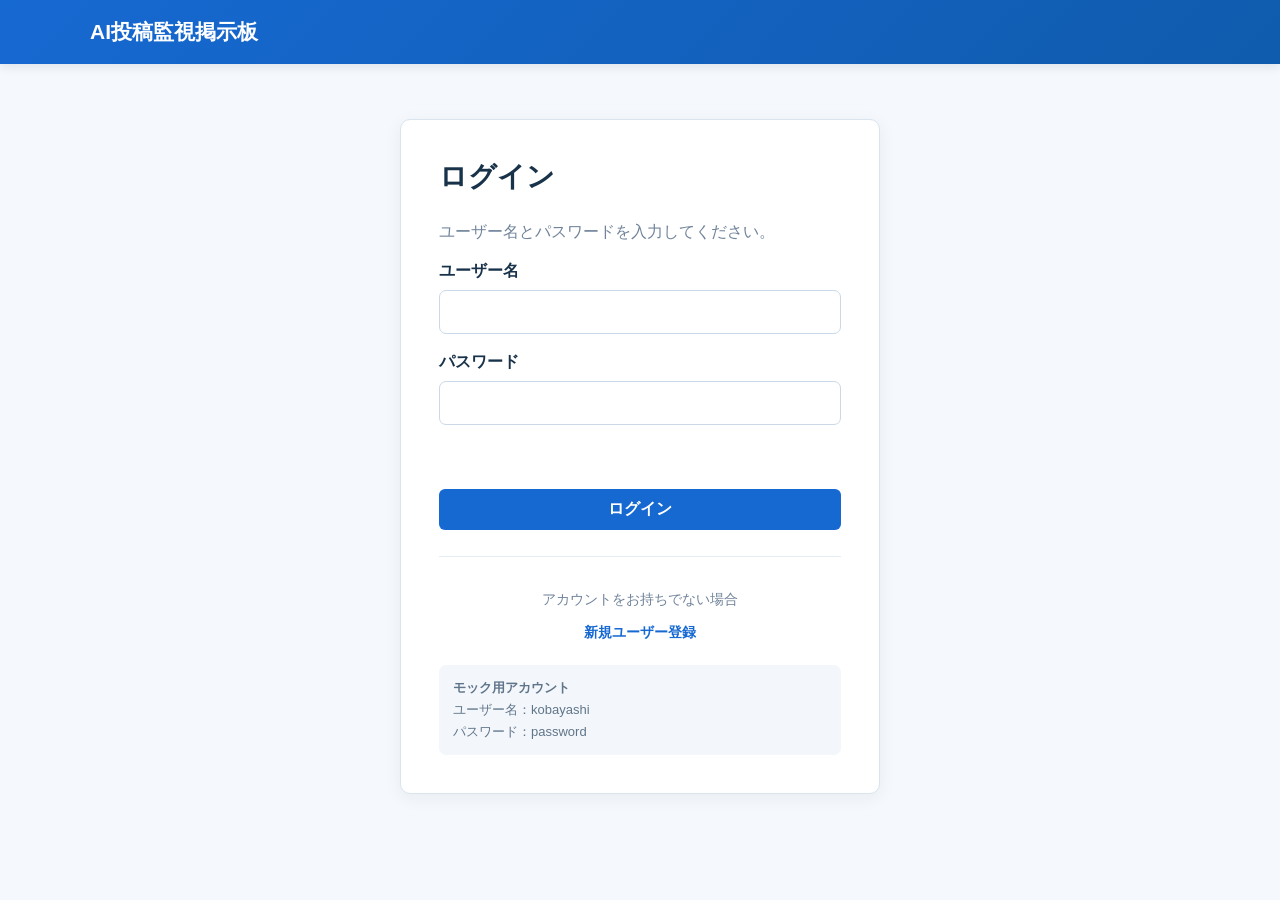
<file: templates/index.html>
<!doctype html>
<html lang="ja">
<head>
<meta charset="UTF-8">
<meta name="viewport" content="width=device-width,initial-scale=1">
<title>AI投稿監視掲示板</title>
<link rel="stylesheet" href="../static/css/style.css">
</head>
<body>
<header class="site-header">
  <div class="header-inner">
    <a class="logo" href="#" data-screen="list">AI投稿監視掲示板</a>
    <div class="header-right">
      <span id="current-user"></span>
      <button id="logout-btn" class="logout-btn">ログアウト</button>
    </div>
  </div>
</header>

<main class="container">
<section id="screen-login" class="screen active">
  <div class="login-card">
    <h1>ログイン</h1>
    <p class="description">ユーザー名とパスワードを入力してください。</p>
    <form id="login-form">
      <label for="login-username">ユーザー名</label>
      <input id="login-username" type="text" autocomplete="username" required>
      <label for="login-password">パスワード</label>
      <input id="login-password" type="password" autocomplete="current-password" required>
      <p id="login-error" class="error"></p>
      <button class="btn primary full" type="submit">ログイン</button>
    </form>
    <div class="login-help">
      <p>アカウントをお持ちでない場合</p>
      <button class="link-btn" data-screen="register">新規ユーザー登録</button>
    </div>
    <div class="demo">
      <strong>モック用アカウント</strong>
      <span>ユーザー名：kobayashi</span>
      <span>パスワード：password</span>
    </div>
  </div>
</section>

<section id="screen-register" class="screen">
  <div class="form-card">
    <h1>新規ユーザー登録</h1>
    <form id="register-form">
      <label>ユーザー名</label>
      <input id="register-username" type="text" maxlength="30" required>
      <label>パスワード</label>
      <input id="register-password" type="password" minlength="8" required>
      <label>パスワード（確認）</label>
      <input id="register-confirm" type="password" minlength="8" required>
      <p id="register-error" class="error"></p>
      <div class="actions">
        <button type="button" class="btn secondary" data-screen="login">戻る</button>
        <button type="submit" class="btn primary">登録する</button>
      </div>
    </form>
  </div>
</section>

<section id="screen-list" class="screen">
  <div class="page-heading">
    <div>
      <h1>投稿一覧</h1>
      <p class="subtitle">ログイン中：<strong id="list-user"></strong></p>
    </div>
    <button class="btn primary" data-screen="create">✎ 新しく投稿する</button>
  </div>
  <div id="post-list" class="post-list"></div>
  <div class="pagination"><button disabled>‹</button><button class="active">1</button><button>2</button><button>3</button><button>›</button></div>
</section>

<section id="screen-create" class="screen">
  <div class="form-card">
    <h1>新規投稿</h1>
    <form id="create-form">
      <label>名前</label>
      <input id="create-name" type="text" maxlength="30" required>
      <label>投稿内容</label>
      <textarea id="create-content" maxlength="500" required></textarea>
      <div class="counter"><span id="create-count">0</span> / 500</div>
      <div class="actions">
        <button type="button" class="btn secondary" data-screen="list">戻る</button>
        <button type="submit" class="btn primary">投稿する</button>
      </div>
    </form>
  </div>
</section>

<section id="screen-edit" class="screen">
  <div class="form-card">
    <h1>投稿の修正</h1>
    <form id="edit-form">
      <label>名前</label>
      <input id="edit-name" type="text" maxlength="30" required>
      <label>投稿内容</label>
      <textarea id="edit-content" maxlength="500" required></textarea>
      <div class="counter"><span id="edit-count">0</span> / 500</div>
      <div class="actions">
        <button type="button" class="btn secondary" data-screen="list">戻る</button>
        <button type="submit" class="btn primary">修正する</button>
      </div>
    </form>
  </div>
</section>

<section id="screen-delete" class="screen">
  <div class="confirm-card">
    <div class="warning">!</div>
    <h1>投稿を削除しますか？</h1>
    <p>この投稿を削除すると、元に戻すことはできません。</p>
    <div class="actions">
      <button class="btn secondary" data-screen="list">キャンセル</button>
      <button id="confirm-delete" class="btn danger">削除</button>
    </div>
  </div>
</section>

<section id="screen-complete" class="screen">
  <div class="complete-card">
    <div class="success">✓</div>
    <h1>投稿が完了しました！</h1>
    <p>ご投稿ありがとうございます。</p>
    <button class="btn primary" data-screen="list">投稿一覧へ</button>
  </div>
</section>
</main>
<script src="../static/js/script.js"></script>
</body>
</html>
</file>
<file: static/css/style.css>
*{box-sizing:border-box}:root{--p:#1769d2;--text:#18324a;--muted:#70839a;--border:#d9e4ef;--bg:#f5f8fc;--danger:#ef4761;--success:#43b97a}body{margin:0;background:var(--bg);color:var(--text);font-family:-apple-system,BlinkMacSystemFont,"Segoe UI","Noto Sans JP",Meiryo,sans-serif}.site-header{background:linear-gradient(135deg,#1769d2,#0f5bad);color:#fff;box-shadow:0 2px 10px #143c641f}.header-inner{width:min(1100px,calc(100% - 32px));margin:auto;min-height:64px;display:flex;align-items:center;justify-content:space-between;gap:20px}.logo{color:#fff;text-decoration:none;font-weight:700;font-size:21px}.header-right{display:flex;align-items:center;gap:16px}.logout-btn{border:1px solid #ffffff8c;background:transparent;color:#fff;border-radius:6px;padding:7px 12px;cursor:pointer; text-decoration: none;}.container{width:min(900px,calc(100% - 32px));margin:40px auto 70px}.screen{display:none}.screen.active{display:block}.login-card,.form-card,.confirm-card,.complete-card{background:#fff;border:1px solid var(--border);border-radius:10px;box-shadow:0 4px 18px #2346640f}.login-card{max-width:480px;margin:55px auto;padding:38px}.form-card{max-width:680px;margin:auto;padding:34px}.confirm-card,.complete-card{max-width:550px;margin:80px auto;padding:40px;text-align:center}h1{margin:0 0 26px;font-size:28px}.description,.subtitle,.confirm-card p,.complete-card p{color:var(--muted)}label{display:block;margin:18px 0 8px;font-weight:700}input,textarea{width:100%;border:1px solid #cbd8e5;border-radius:7px;padding:12px 14px;font:inherit;color:var(--text);outline:none}input:focus,textarea:focus{border-color:var(--p);box-shadow:0 0 0 3px #1769d21a}textarea{min-height:190px;resize:vertical}.btn{border:0;border-radius:6px;padding:10px 18px;font:inherit;font-weight:700;cursor:pointer;text-decoration: none;}.primary{background:var(--p);color:#fff}.secondary{background:#fff;color:#49627a;border:1px solid #cbd8e5}.danger{background:var(--danger);color:#fff}.full{width:100%;margin-top:18px}.error{min-height:20px;color:var(--danger);font-size:13px}.login-help{text-align:center;margin-top:26px;padding-top:20px;border-top:1px solid #e5edf4;color:var(--muted);font-size:14px}.link-btn{border:0;background:none;color:var(--p);font:inherit;font-weight:700;cursor:pointer}.demo{margin-top:22px;padding:14px;border-radius:7px;background:#f3f7fb;color:#60758a;font-size:13px;display:flex;flex-direction:column;gap:4px}.page-heading{display:flex;justify-content:space-between;align-items:center;gap:20px;margin-bottom:24px}.page-heading h1{margin:0}.subtitle{margin:6px 0 0;font-size:13px}.post-list{display:grid;gap:16px}.post-card{background:#fff;border:1px solid var(--border);border-radius:10px;padding:20px 22px;box-shadow:0 2px 8px #2346640d}.post-meta{display:flex;justify-content:space-between;gap:16px;margin-bottom:10px}.post-name{font-weight:700}.post-date{color:var(--muted);font-size:13px}.post-content{margin:0 0 16px;white-space:pre-wrap;overflow-wrap:anywhere;line-height:1.7}.post-actions{display:flex;justify-content:flex-end;gap:8px}.other{color:#9aaabd;font-size:12px;text-align:right}.counter{text-align:right;color:var(--muted);font-size:13px}.actions{display:flex;justify-content:flex-end;gap:10px;margin-top:28px}.pagination{display:flex;justify-content:center;gap:7px;margin-top:26px}.pagination button{width:38px;height:38px;border:1px solid var(--border);background:#fff;border-radius:6px}.pagination .active{background:var(--p);color:#fff;border-color:var(--p)}.warning,.success{width:62px;height:62px;margin:0 auto 18px;border-radius:50%;display:grid;place-items:center;font-size:34px;font-weight:800}.warning{color:var(--danger);border:4px solid var(--danger)}.success{background:var(--success);color:#fff}.complete-card .btn{margin-top:18px;min-width:180px}@media(max-width:650px){.logo{font-size:17px}.header-inner{min-height:58px}.container{margin-top:24px}.page-heading{align-items:stretch;flex-direction:column}.page-heading .btn{width:100%}.post-meta{align-items:flex-start;flex-direction:column;gap:4px}.post-actions .btn{flex:1}.login-card,.form-card,.confirm-card,.complete-card{padding:24px 18px}.actions{flex-direction:column-reverse}.actions .btn{width:100%}}
.header-actions {
    display: flex;
    gap: 10px;
    align-items: center;
}

.page-header {
    display: flex;
    justify-content: space-between;
    align-items: center;
    margin-bottom: 30px;
}

.page-header h1 {
    margin-bottom: 5px;
}

.page-header p {
    margin: 0;
    color: #7a869a;
}

.post-list {
    display: flex;
    flex-direction: column;
    gap: 16px;
}

/* .post-card {
    background: #ffffff;
    border: 1px solid #e1e7ef;
    border-radius: 10px;
    padding: 24px;
    box-shadow: 0 2px 6px rgba(0, 0, 0, 0.04);
} */

.post-header {
    display: flex;
    justify-content: space-between;
    align-items: center;
}

.post-date {
    color: #7a869a;
    font-size: 14px;
}

/* .post-content {
    margin: 20px 0;
    font-size: 16px;
} */

.post-actions {
    display: flex;
    justify-content: flex-end;
    gap: 8px;
}

.other-user-post {
    text-align: right;
    color: #a0a8b5;
    font-size: 13px;
}

.btn.danger {
    background-color: #dc5b64;
    color: white;
}

.pagination {
    display: flex;
    justify-content: center;
    gap: 8px;
    margin-top: 28px;
}

.page-button {
    display: flex;
    align-items: center;
    justify-content: center;
    width: 40px;
    height: 40px;
    border: 1px solid #dfe5ed;
    border-radius: 6px;
    background: white;
    text-decoration: none;
}

.page-button.active {
    background-color: #356ac3;
    color: white;
}
</file>
